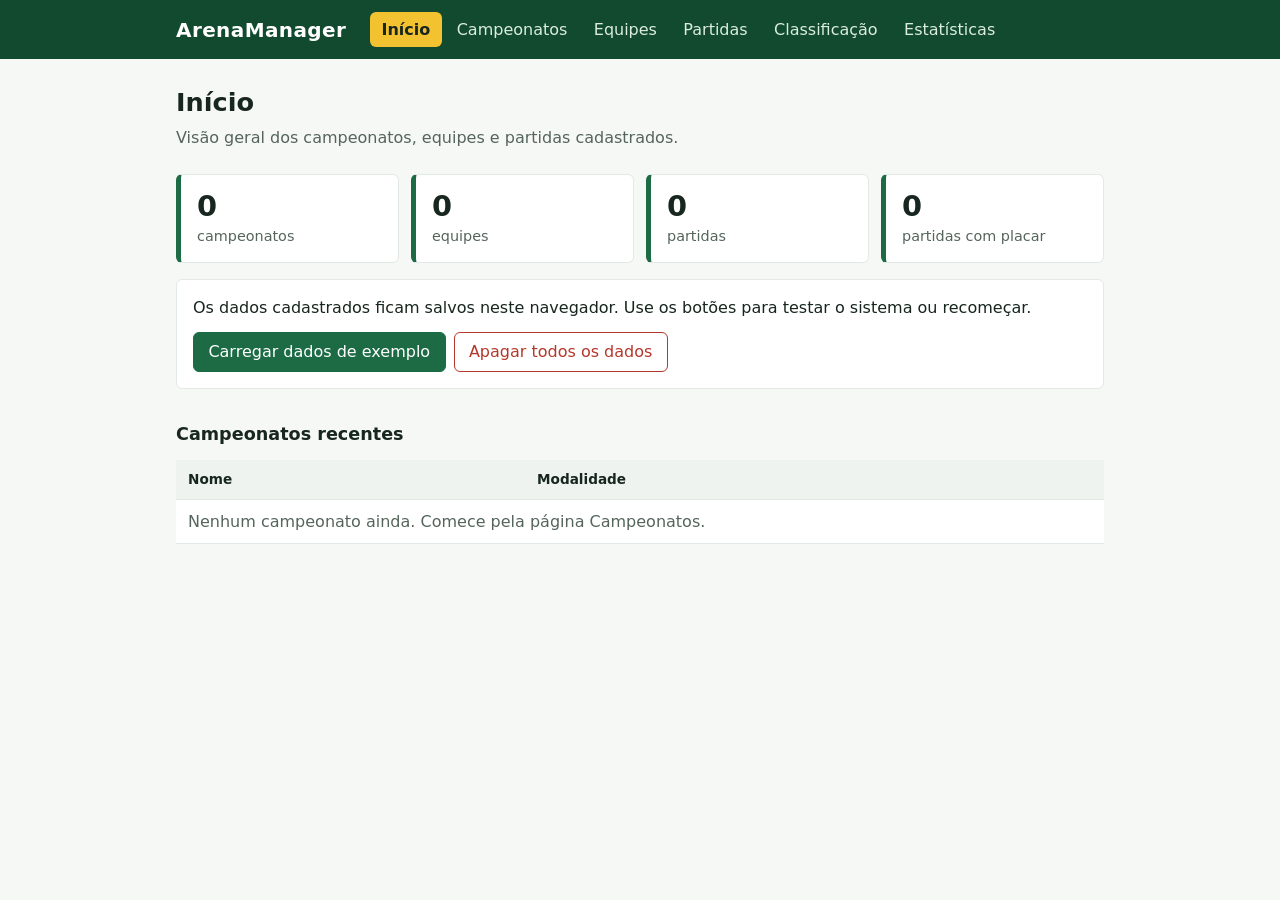
<file: index.html>
<!DOCTYPE html>
<html lang="pt-BR">
<head>
  <meta charset="UTF-8">
  <meta name="viewport" content="width=device-width, initial-scale=1">
  <meta http-equiv="refresh" content="0; url=frontend/index.html">
  <title>ArenaManager</title>
</head>
<body>
  <p>Redirecionando para o <a href="frontend/index.html">ArenaManager</a>...</p>
</body>
</html>
</file>
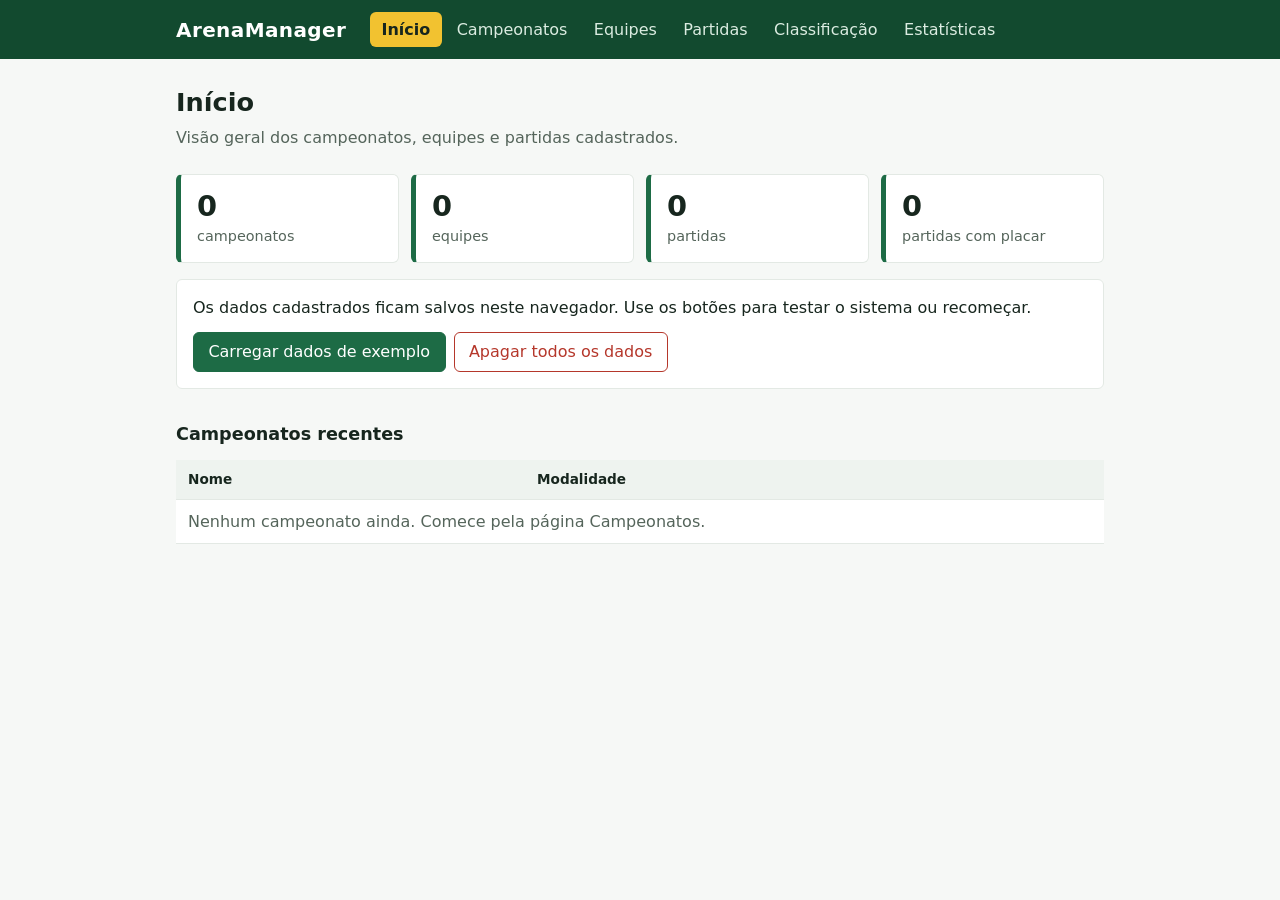
<file: frontend/index.html>
<!DOCTYPE html>
<html lang="pt-BR">
<head>
  <meta charset="UTF-8">
  <meta name="viewport" content="width=device-width, initial-scale=1">
  <title>Início | ArenaManager</title>
  <link rel="stylesheet" href="css/styles.css">
</head>
<body data-page="index">
  <header class="topo">
    <div class="topo-interno">
      <span class="marca">ArenaManager</span>
      <nav id="menu" aria-label="Menu principal"></nav>
    </div>
  </header>
  <main>
    <h1>Início</h1>
    <p class="sub">Visão geral dos campeonatos, equipes e partidas cadastrados.</p>
    <div id="aviso" class="aviso" role="status" hidden></div>
    <div class="cartoes">
      <div class="cartao-dado"><strong id="total-campeonatos">0</strong><span>campeonatos</span></div>
      <div class="cartao-dado"><strong id="total-equipes">0</strong><span>equipes</span></div>
      <div class="cartao-dado"><strong id="total-partidas">0</strong><span>partidas</span></div>
      <div class="cartao-dado"><strong id="total-jogadas">0</strong><span>partidas com placar</span></div>
    </div>
    <div id="painel-dados" class="painel" hidden style="margin-top:1rem">
      <p style="margin:0 0 0.75rem">Os dados cadastrados ficam salvos neste navegador. Use os botões para testar o sistema ou recomeçar.</p>
      <div class="acoes-linha">
        <button type="button" id="btn-exemplo">Carregar dados de exemplo</button>
        <button type="button" id="btn-limpar" class="perigo">Apagar todos os dados</button>
      </div>
    </div>
    <h2>Campeonatos recentes</h2>
    <div class="rolagem">
      <table>
        <thead><tr><th>Nome</th><th>Modalidade</th></tr></thead>
        <tbody id="lista-recentes"></tbody>
      </table>
    </div>
  </main>
  <script src="js/api.js"></script>
  <script src="js/main.js"></script>
</body>
</html>
</file>
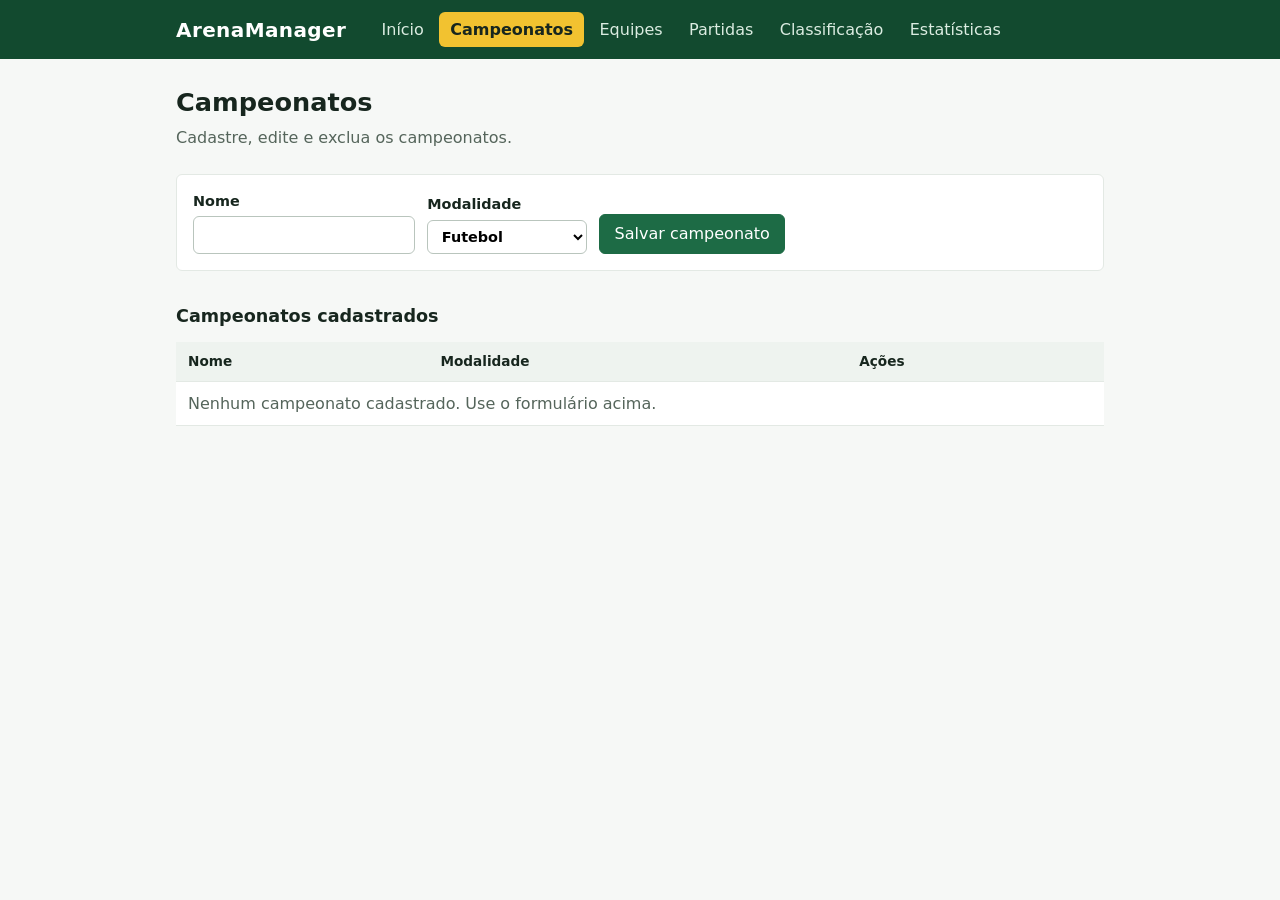
<file: frontend/campeonatos.html>
<!DOCTYPE html>
<html lang="pt-BR">
<head>
  <meta charset="UTF-8">
  <meta name="viewport" content="width=device-width, initial-scale=1">
  <title>Campeonatos | ArenaManager</title>
  <link rel="stylesheet" href="css/styles.css">
</head>
<body data-page="campeonatos">
  <header class="topo">
    <div class="topo-interno">
      <span class="marca">ArenaManager</span>
      <nav id="menu" aria-label="Menu principal"></nav>
    </div>
  </header>
  <main>
    <h1>Campeonatos</h1>
    <p class="sub">Cadastre, edite e exclua os campeonatos.</p>
    <div id="aviso" class="aviso" role="status" hidden></div>
    <form id="form-campeonato" class="linha-form painel">
      <label>Nome
        <input name="nome" required maxlength="80">
      </label>
      <label>Modalidade
        <select name="modalidade" required>
          <option value="futebol">Futebol</option>
          <option value="futsal">Futsal</option>
        </select>
      </label>
      <button type="submit">Salvar campeonato</button>
    </form>
    <h2>Campeonatos cadastrados</h2>
    <div class="rolagem">
      <table>
        <thead><tr><th>Nome</th><th>Modalidade</th><th>Ações</th></tr></thead>
        <tbody id="lista"></tbody>
      </table>
    </div>
  </main>
  <script src="js/api.js"></script>
  <script src="js/main.js"></script>
</body>
</html>
</file>
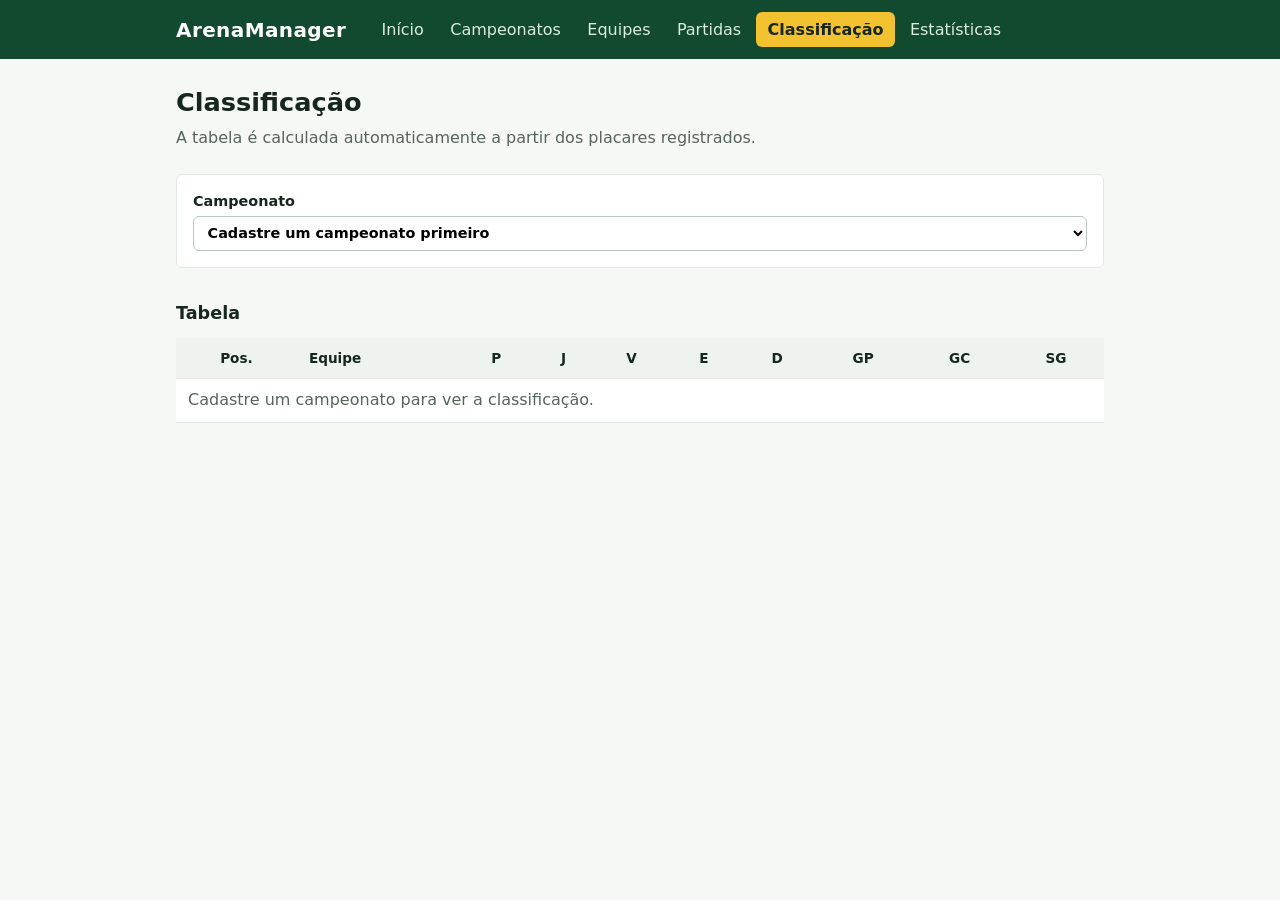
<file: frontend/classificacao.html>
<!DOCTYPE html>
<html lang="pt-BR">
<head>
  <meta charset="UTF-8">
  <meta name="viewport" content="width=device-width, initial-scale=1">
  <title>Classificação | ArenaManager</title>
  <link rel="stylesheet" href="css/styles.css">
</head>
<body data-page="classificacao">
  <header class="topo">
    <div class="topo-interno">
      <span class="marca">ArenaManager</span>
      <nav id="menu" aria-label="Menu principal"></nav>
    </div>
  </header>
  <main>
    <h1>Classificação</h1>
    <p class="sub">A tabela é calculada automaticamente a partir dos placares registrados.</p>
    <div id="aviso" class="aviso" role="status" hidden></div>
    <div class="painel">
      <label>Campeonato
        <select id="campeonato"></select>
      </label>
    </div>
    <h2>Tabela</h2>
    <div class="rolagem">
      <table>
        <thead><tr>
          <th class="num">Pos.</th><th>Equipe</th><th class="num" title="Pontos">P</th><th class="num" title="Jogos">J</th>
          <th class="num" title="Vitórias">V</th><th class="num" title="Empates">E</th><th class="num" title="Derrotas">D</th>
          <th class="num" title="Gols marcados">GP</th><th class="num" title="Gols sofridos">GC</th><th class="num" title="Saldo de gols">SG</th>
        </tr></thead>
        <tbody id="lista"></tbody>
      </table>
    </div>
  </main>
  <script src="js/api.js"></script>
  <script src="js/main.js"></script>
</body>
</html>
</file>
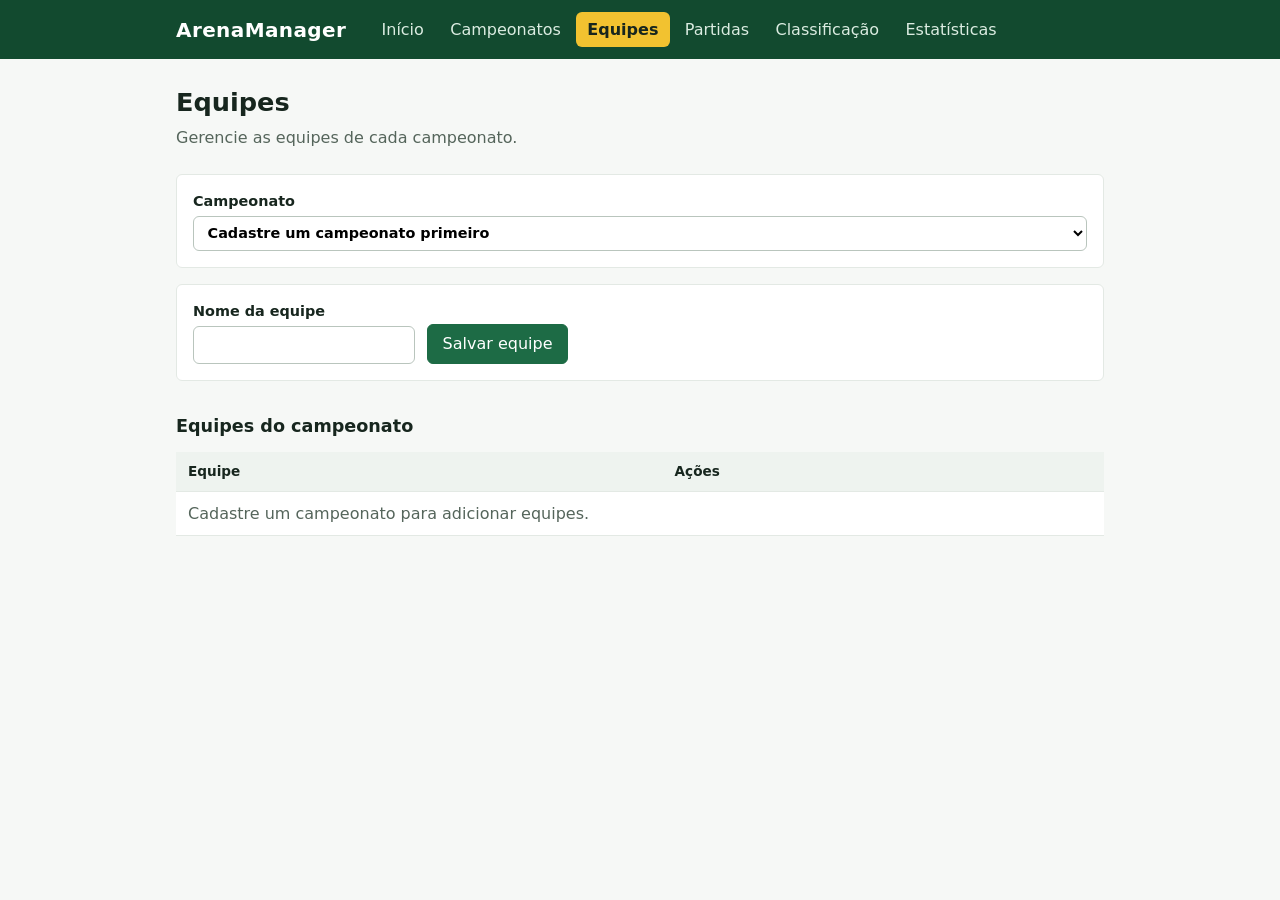
<file: frontend/equipes.html>
<!DOCTYPE html>
<html lang="pt-BR">
<head>
  <meta charset="UTF-8">
  <meta name="viewport" content="width=device-width, initial-scale=1">
  <title>Equipes | ArenaManager</title>
  <link rel="stylesheet" href="css/styles.css">
</head>
<body data-page="equipes">
  <header class="topo">
    <div class="topo-interno">
      <span class="marca">ArenaManager</span>
      <nav id="menu" aria-label="Menu principal"></nav>
    </div>
  </header>
  <main>
    <h1>Equipes</h1>
    <p class="sub">Gerencie as equipes de cada campeonato.</p>
    <div id="aviso" class="aviso" role="status" hidden></div>
    <div class="painel">
      <label>Campeonato
        <select id="campeonato"></select>
      </label>
    </div>
    <form id="form-equipe" class="linha-form painel" style="margin-top:1rem">
      <label>Nome da equipe
        <input name="nome" required maxlength="60">
      </label>
      <button type="submit">Salvar equipe</button>
    </form>
    <h2>Equipes do campeonato</h2>
    <div class="rolagem">
      <table>
        <thead><tr><th>Equipe</th><th>Ações</th></tr></thead>
        <tbody id="lista"></tbody>
      </table>
    </div>
  </main>
  <script src="js/api.js"></script>
  <script src="js/main.js"></script>
</body>
</html>
</file>
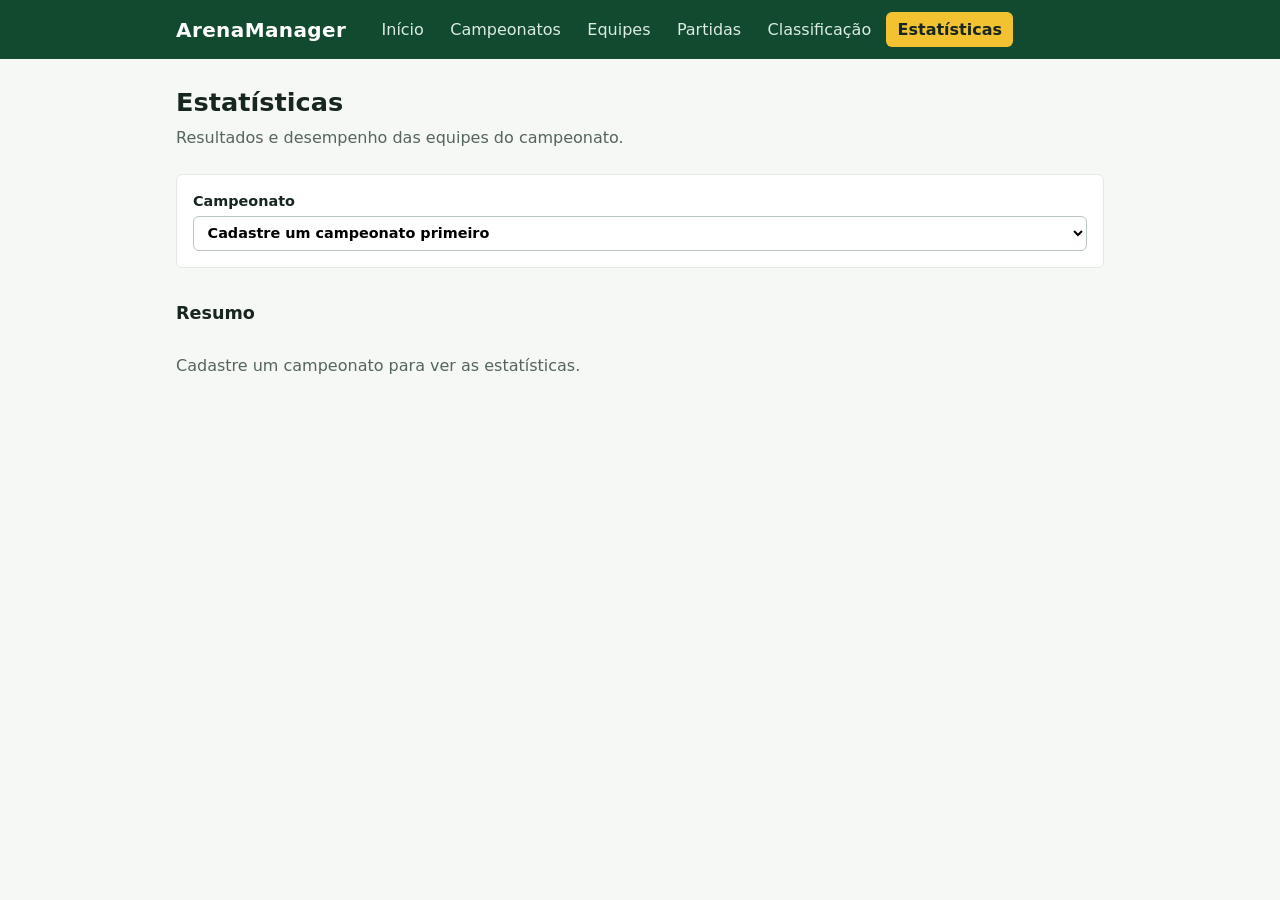
<file: frontend/estatisticas.html>
<!DOCTYPE html>
<html lang="pt-BR">
<head>
  <meta charset="UTF-8">
  <meta name="viewport" content="width=device-width, initial-scale=1">
  <title>Estatísticas | ArenaManager</title>
  <link rel="stylesheet" href="css/styles.css">
</head>
<body data-page="estatisticas">
  <header class="topo">
    <div class="topo-interno">
      <span class="marca">ArenaManager</span>
      <nav id="menu" aria-label="Menu principal"></nav>
    </div>
  </header>
  <main>
    <h1>Estatísticas</h1>
    <p class="sub">Resultados e desempenho das equipes do campeonato.</p>
    <div id="aviso" class="aviso" role="status" hidden></div>
    <div class="painel">
      <label>Campeonato
        <select id="campeonato"></select>
      </label>
    </div>
    <h2>Resumo</h2>
    <div id="cartoes" class="cartoes"></div>
  </main>
  <script src="js/api.js"></script>
  <script src="js/main.js"></script>
</body>
</html>
</file>
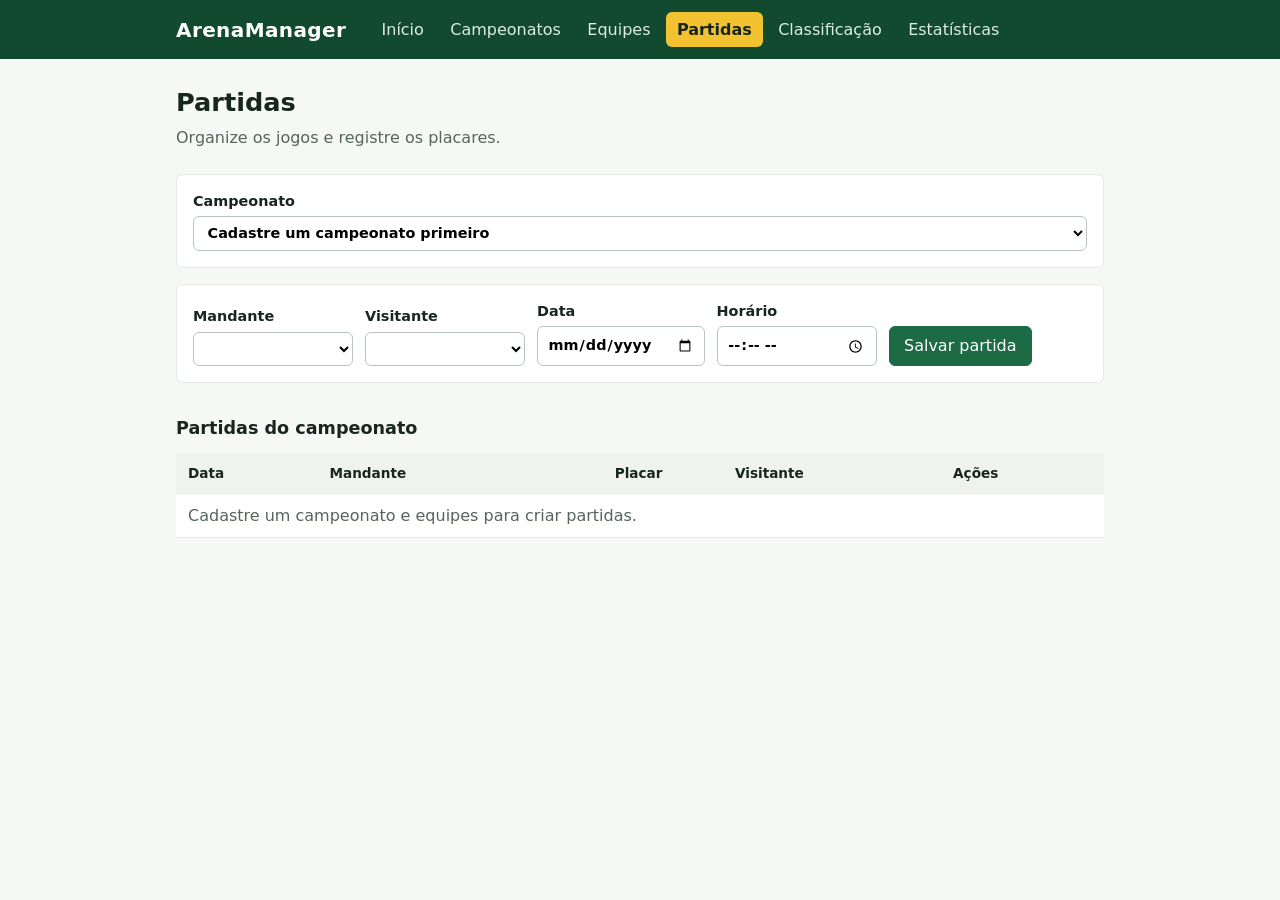
<file: frontend/partidas.html>
<!DOCTYPE html>
<html lang="pt-BR">
<head>
  <meta charset="UTF-8">
  <meta name="viewport" content="width=device-width, initial-scale=1">
  <title>Partidas | ArenaManager</title>
  <link rel="stylesheet" href="css/styles.css">
</head>
<body data-page="partidas">
  <header class="topo">
    <div class="topo-interno">
      <span class="marca">ArenaManager</span>
      <nav id="menu" aria-label="Menu principal"></nav>
    </div>
  </header>
  <main>
    <h1>Partidas</h1>
    <p class="sub">Organize os jogos e registre os placares.</p>
    <div id="aviso" class="aviso" role="status" hidden></div>
    <div class="painel">
      <label>Campeonato
        <select id="campeonato"></select>
      </label>
    </div>
    <form id="form-partida" class="linha-form painel" style="margin-top:1rem">
      <label>Mandante
        <select name="mandante" required></select>
      </label>
      <label>Visitante
        <select name="visitante" required></select>
      </label>
      <label>Data
        <input type="date" name="data" required>
      </label>
      <label>Horário
        <input type="time" name="horario" required>
      </label>
      <button type="submit">Salvar partida</button>
    </form>
    <h2>Partidas do campeonato</h2>
    <div class="rolagem">
      <table>
        <thead><tr><th>Data</th><th>Mandante</th><th class="num">Placar</th><th>Visitante</th><th>Ações</th></tr></thead>
        <tbody id="lista"></tbody>
      </table>
    </div>
  </main>
  <script src="js/api.js"></script>
  <script src="js/main.js"></script>
</body>
</html>
</file>
<file: frontend/css/styles.css>
:root {
  --grama: #1d6b45;
  --grama-escura: #124a2f;
  --linha: #e3e9e4;
  --fundo: #f6f8f6;
  --tinta: #17261e;
  --apoio: #55655b;
  --cartao: #f2c230;
  --perigo: #b5372b;
  --raio: 6px;
}

* { box-sizing: border-box; }

body {
  margin: 0;
  font-family: system-ui, -apple-system, "Segoe UI", Roboto, sans-serif;
  background: var(--fundo);
  color: var(--tinta);
  line-height: 1.5;
}

header.topo { background: var(--grama-escura); color: #fff; }
.topo-interno {
  max-width: 960px; margin: 0 auto; padding: 0.75rem 1rem;
  display: flex; flex-wrap: wrap; align-items: center; gap: 0.5rem 1.5rem;
}
.marca { font-size: 1.25rem; font-weight: 700; letter-spacing: 0.02em; }
nav#menu { display: flex; flex-wrap: wrap; gap: 0.25rem; }
nav#menu a {
  color: #dbece1; text-decoration: none; padding: 0.35rem 0.7rem; border-radius: var(--raio);
}
nav#menu a:hover { background: var(--grama); color: #fff; }
nav#menu a[aria-current="page"] { background: var(--cartao); color: var(--tinta); font-weight: 600; }

main { max-width: 960px; margin: 0 auto; padding: 1.5rem 1rem 3rem; }
h1 { margin: 0 0 0.25rem; font-size: 1.6rem; }
h2 { font-size: 1.1rem; margin: 2rem 0 0.75rem; }
.sub { margin: 0 0 1.5rem; color: var(--apoio); }

.painel { background: #fff; border: 1px solid var(--linha); border-radius: var(--raio); padding: 1rem; }

form.linha-form { display: flex; flex-wrap: wrap; gap: 0.75rem; align-items: flex-end; }
label { display: flex; flex-direction: column; gap: 0.25rem; font-size: 0.9rem; font-weight: 600; }
input, select {
  font: inherit; padding: 0.45rem 0.6rem; border: 1px solid #b9c5bd; border-radius: var(--raio); background: #fff;
  min-width: 10rem;
}
input[type="number"] { min-width: 0; width: 4rem; text-align: center; }

button {
  font: inherit; cursor: pointer; padding: 0.45rem 0.9rem; border-radius: var(--raio);
  border: 1px solid var(--grama); background: var(--grama); color: #fff;
}
button:hover { background: var(--grama-escura); }
button.secundario { background: #fff; color: var(--grama-escura); }
button.secundario:hover { background: var(--linha); }
button.perigo { background: #fff; color: var(--perigo); border-color: var(--perigo); }
button.perigo:hover { background: var(--perigo); color: #fff; }

:focus-visible { outline: 3px solid var(--cartao); outline-offset: 2px; }

.rolagem { overflow-x: auto; }
table { width: 100%; border-collapse: collapse; background: #fff; }
th, td { padding: 0.6rem 0.75rem; text-align: left; border-bottom: 1px solid var(--linha); white-space: nowrap; }
th { font-size: 0.85rem; background: #eef3ef; }
td.num, th.num { text-align: center; }
td.acoes { display: flex; gap: 0.4rem; }
tr.lider td { font-weight: 700; background: #fff8de; }

.cartoes { display: grid; grid-template-columns: repeat(auto-fit, minmax(10rem, 1fr)); gap: 0.75rem; }
.cartao-dado { background: #fff; border: 1px solid var(--linha); border-left: 5px solid var(--grama); border-radius: var(--raio); padding: 0.9rem 1rem; }
.cartao-dado strong { display: block; font-size: 1.8rem; line-height: 1.2; }
.cartao-dado span { color: var(--apoio); font-size: 0.9rem; }

.aviso { padding: 0.6rem 0.9rem; border-radius: var(--raio); margin-bottom: 1rem; }
.aviso.ok { background: #dff1e6; border: 1px solid #9fcfb2; }
.aviso.erro { background: #fbe4e1; border: 1px solid #e3a49d; }
.vazio { color: var(--apoio); }

@media (max-width: 600px) {
  input, select { min-width: 0; width: 100%; }
  form.linha-form label { width: 100%; }
  h1 { font-size: 1.35rem; }
}

.acoes-linha { display: flex; flex-wrap: wrap; gap: 0.5rem; }
</file>
